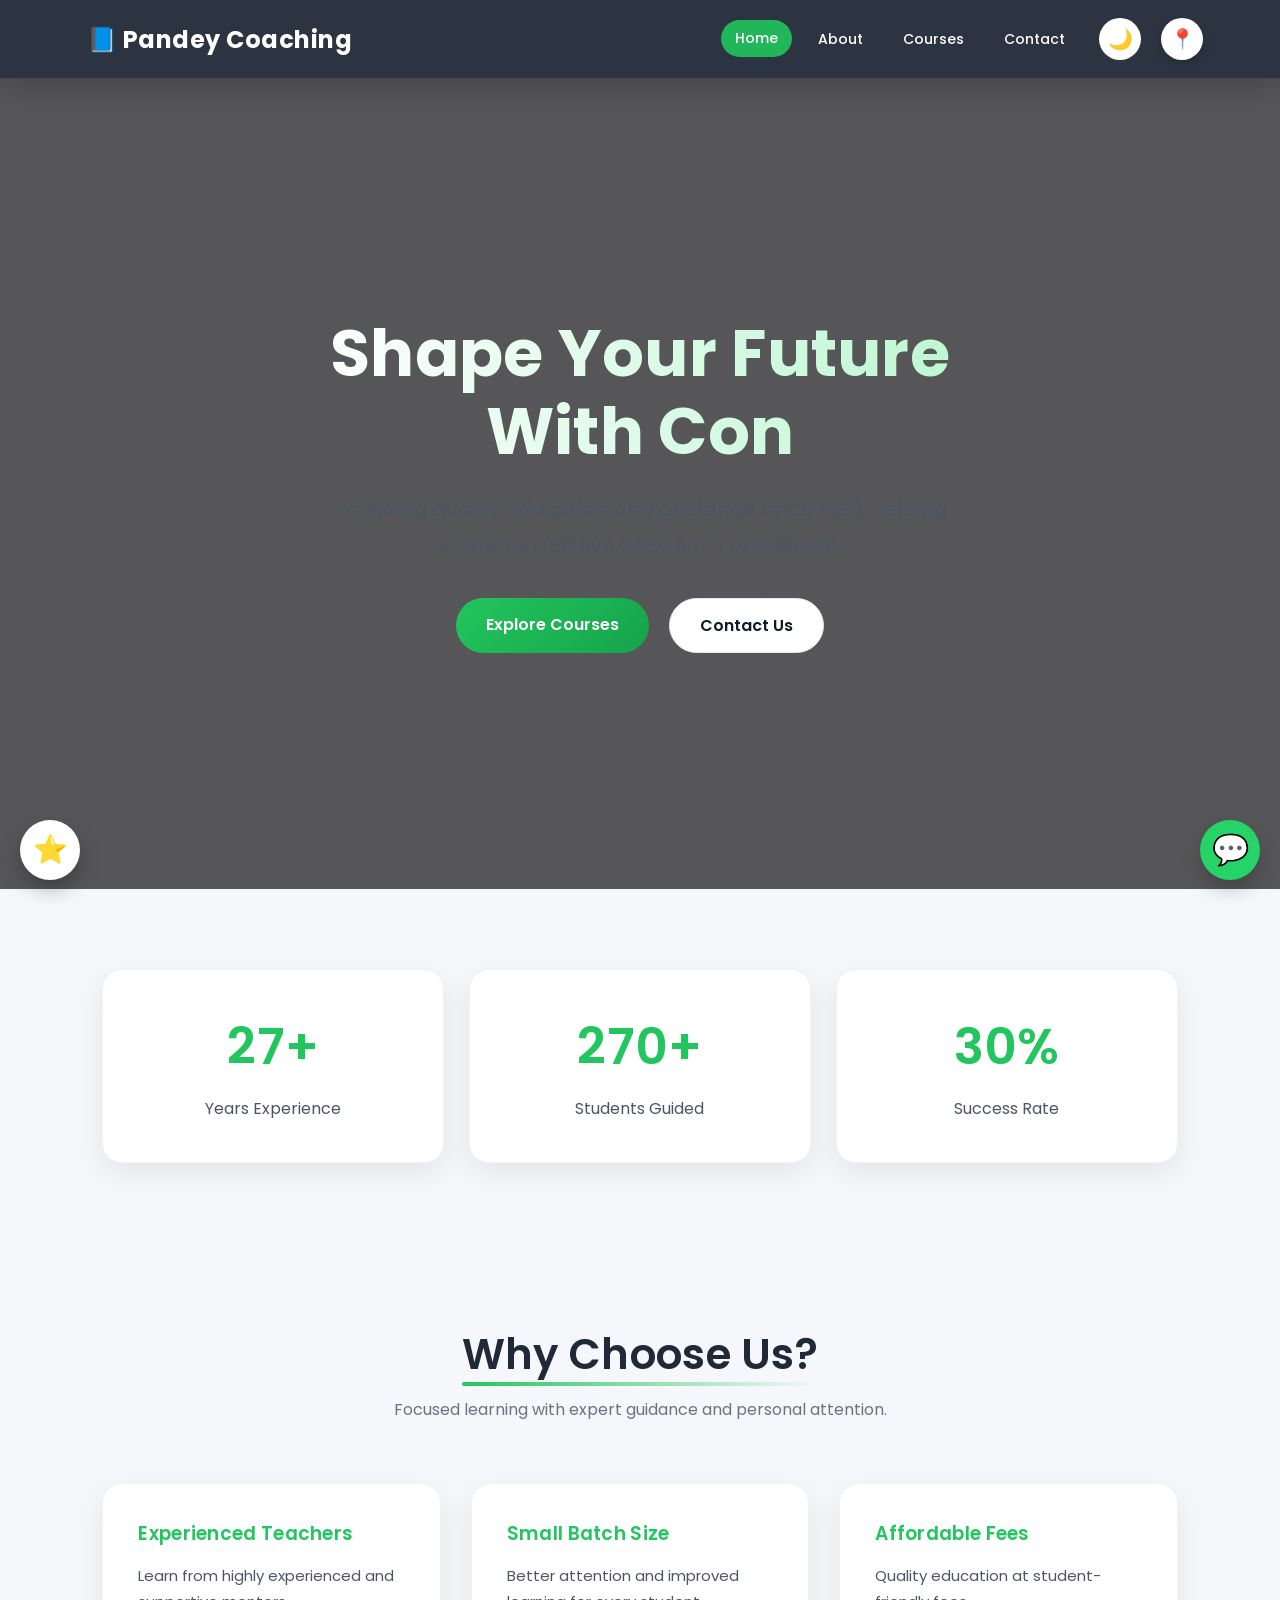
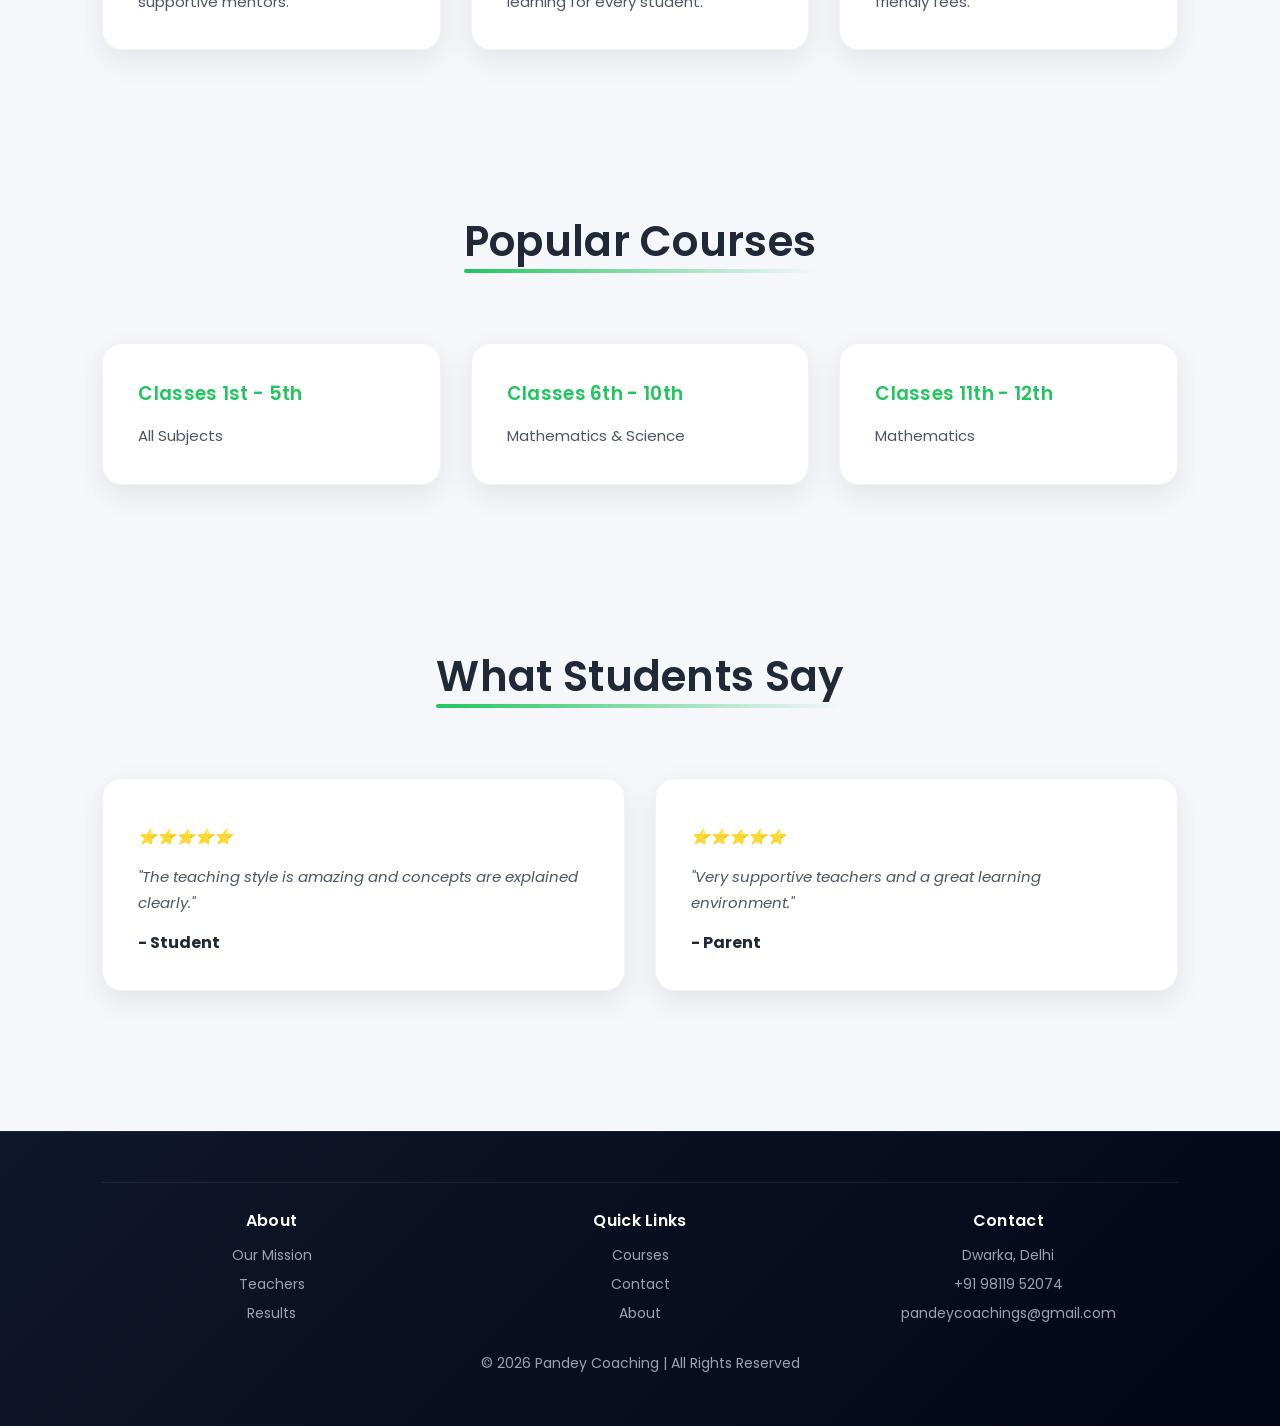
<file: index.html>
<!DOCTYPE html>
<html lang="en">
<head>

    <meta charset="UTF-8">

    <meta name="viewport"
    content="width=device-width, initial-scale=1.0">

    <title>Pandey Coaching</title>

    <!-- GOOGLE FONT -->

    <link rel="preconnect"
    href="https://fonts.googleapis.com">

    <link rel="preconnect"
    href="https://fonts.gstatic.com"
    crossorigin>

    <link href="https://fonts.googleapis.com/css2?family=Poppins:wght@300;400;500;600;700&display=swap"
    rel="stylesheet">

    <!-- CSS -->

    <link rel="stylesheet" href="style.css">

</head>

<!-- SCROLL PROGRESS BAR -->

<div class="scroll-progress"></div>

<body>


    <!-- HEADER -->

    <header>

        <div class="logo">
            📘 Pandey Coaching
        </div>

        <nav>

            <a href="index.html" class="active">
                Home
            </a>

            <a href="about.html">
                About
            </a>

            <a href="courses.html">
                Courses
            </a>

            <a href="contact.html">
                Contact
            </a>

        </nav>

        <!-- DARK MODE -->

        <button id="theme-toggle">
            🌙
        </button>

        <a 
    href="https://www.google.com/maps/search/?api=1&query=Pandey+Coaching+Dwarka+Delhi"
    target="_blank"
    class="map-btn"
    title="View on Google Maps"
>
    📍
</a>

    </header>



    <!-- HERO -->

    <section class="hero">

        <div class="hero-content">

            <h1>
                Shape Your Future With Confidence
            </h1>

            <p>
                Providing quality education and guidance since 1999.
                Helping students achieve academic excellence.
            </p>

            <div class="hero-buttons">

                <a href="courses.html"
                class="btn primary-btn">

                    Explore Courses

                </a>


                <a href="contact.html"
                class="btn secondary-btn">

                    Contact Us

                </a>

            </div>

        </div>

    </section>



    <!-- STATS -->

    <section class="stats">

        <div class="stat-card">

            <h2
            data-target="27"
            data-suffix="+">

                27+

            </h2>

            <p>
                Years Experience
            </p>

        </div>


        <div class="stat-card">

            <h2
            data-target="1000"
            data-suffix="+">

                1000+

            </h2>

            <p>
                Students Guided
            </p>

        </div>


        <div class="stat-card">

            <h2
            data-target="100"
            data-suffix="%">

                100%

            </h2>

            <p>
                Success Rate
            </p>

        </div>

    </section>



    <!-- FEATURES -->

    <section class="about-preview">

        <div class="section-title">

            <h2>
                Why Choose Us?
            </h2>

            <p>
                Focused learning with expert guidance
                and personal attention.
            </p>

        </div>


        <div class="features-grid">

            <div class="feature-card">

                <h3>
                    Experienced Teachers
                </h3>

                <p>
                    Learn from highly experienced and
                    supportive mentors.
                </p>

            </div>


            <div class="feature-card">

                <h3>
                    Small Batch Size
                </h3>

                <p>
                    Better attention and improved
                    learning for every student.
                </p>

            </div>


            <div class="feature-card">

                <h3>
                    Affordable Fees
                </h3>

                <p>
                    Quality education at
                    student-friendly fees.
                </p>

            </div>

        </div>

    </section>



    <!-- COURSES -->

    <section class="courses-preview">

        <div class="section-title">

            <h2>
                Popular Courses
            </h2>

        </div>


        <div class="course-grid">

            <div class="course-card">

                <h3>
                    Classes 1st - 5th
                </h3>

                <p>
                    All Subjects
                </p>

            </div>


            <div class="course-card">

                <h3>
                    Classes 6th - 10th
                </h3>

                <p>
                    Mathematics & Science
                </p>

            </div>


            <div class="course-card">

                <h3>
                    Classes 11th - 12th
                </h3>

                <p>
                    Mathematics
                </p>

            </div>

        </div>

    </section>



    <!-- TESTIMONIALS -->

    <section class="testimonial-section">

        <div class="section-title">

            <h2>
                What Students Say
            </h2>

        </div>


        <div class="testimonial-grid">

            <div class="testimonial-card">

                <p>
                    ⭐⭐⭐⭐⭐
                    <p>"The teaching style is amazing and
                    concepts are explained clearly."
                    </p>
                </p>

                <h4>
                    - Student
                </h4>

            </div>


            <div class="testimonial-card">

                <p>
                    ⭐⭐⭐⭐⭐
                    <p>"Very supportive teachers and
                    a great learning environment."
                    </p>
                </p>

                <h4>
                    - Parent
                </h4>

            </div>

        </div>

    </section>


    <!-- GOOGLE REVIEWS BUTTON -->

     <a 
href="https://www.google.com/search?q=Pandey+Coaching+Centre+Dwarka+reviews&sei=weMPaoHBI_mdhbIP7-HlsQE#lrd=0x390d1b0d71b557c3:0x831bd27868d0a215,1,,,,"
target="_blank"
class="floating-review-btn">

⭐

</a>



    <!-- WHATSAPP BUTTON -->

    <a href="https://wa.me/919811952074"
    class="whatsapp-btn">

        💬

    </a>



    <!-- FOOTER -->

    <footer>

    <div class="footer-container">

        <div>
            <h3>About</h3>
            <a href="#">Our Mission</a>
            <a href="#">Teachers</a>
            <a href="#">Results</a>
        </div>

        <div>
            <h3>Quick Links</h3>
            <a href="courses.html">Courses</a>
            <a href="contact.html">Contact</a>
            <a href="about.html">About</a>
        </div>

        <div>
            <h3>Contact</h3>
            <a href="#">Dwarka, Delhi</a>
            <a href="#">+91 98119 52074</a>
            <a href="#">pandeycoachings@gmail.com</a>
        </div>

    </div>

    <p>© 2026 Pandey Coaching | All Rights Reserved</p>

</footer>



    <!-- JAVASCRIPT -->

    <script>

        /* =========================
           DARK MODE
        ========================= */

        const toggleBtn =
        document.getElementById("theme-toggle");

        if(localStorage.getItem("theme") === "dark"){

            document.body.classList.add("dark");

            toggleBtn.innerHTML = "☀️";

        }

        toggleBtn.addEventListener("click", () => {

            document.body.classList.toggle("dark");

            if(document.body.classList.contains("dark")){

                toggleBtn.innerHTML = "☀️";

                localStorage.setItem("theme", "dark");

            }
            else{

                toggleBtn.innerHTML = "🌙";

                localStorage.setItem("theme", "light");

            }

        });



        /* =========================
           HERO TYPING EFFECT
        ========================= */

        const heroTitle =
        document.querySelector(".hero h1");

        const text =
        "Shape Your Future With Confidence";

        let index = 0;

        heroTitle.innerHTML = "";

        function typeText(){

            if(index < text.length){

                heroTitle.innerHTML +=
                text.charAt(index);

                index++;

                setTimeout(typeText, 70);

            }

        }

        typeText();



        /* =========================
           SCROLL REVEAL
        ========================= */

        const revealElements =
        document.querySelectorAll(

            ".feature-card, .course-card, .testimonial-card, .stat-card"

        );

        function revealOnScroll(){

            const windowHeight =
            window.innerHeight;

            revealElements.forEach((element) => {

                const elementTop =
                element.getBoundingClientRect().top;

                if(elementTop < windowHeight - 100){

                    element.classList.add("show");

                }

            });

        }

        window.addEventListener(
            "scroll",
            revealOnScroll
        );



        /* =========================
           COUNTER ANIMATION
        ========================= */

        const counters =
        document.querySelectorAll(".stat-card h2");

        const statsSection =
        document.querySelector(".stats");

        let started = false;

        function runCounterAnimation(){

            if(started) return;

            const sectionTop =
            statsSection.getBoundingClientRect().top;

            const triggerPoint =
            window.innerHeight - 100;

            if(sectionTop < triggerPoint){

                started = true;

                counters.forEach(counter => {

                    const target =
                    Number(counter.dataset.target);

                    const suffix =
                    counter.dataset.suffix;

                    let current = 0;

                    const increment =
                    Math.ceil(target / 120);

                    function updateCounter(){

                        current += increment;

                        if(current >= target){

                            current = target;

                        }

                        counter.innerText =
                        current + suffix;

                        if(current < target){

                            requestAnimationFrame(updateCounter);

                        }

                    }

                    updateCounter();

                });

            }

        }

        window.addEventListener(
            "scroll",
            runCounterAnimation
        );



        /* =========================
           FLOATING WHATSAPP EFFECT
        ========================= */

        const whatsappBtn =
        document.querySelector(".whatsapp-btn");

        window.addEventListener("scroll", () => {

            whatsappBtn.style.transform =

            `translateY(
                ${Math.sin(window.scrollY * 0.01) * 5}px
            )`;

        });



        /* =========================
           PARALLAX HERO EFFECT
        ========================= */

        window.addEventListener("scroll", () => {

            const hero =
            document.querySelector(".hero");

            hero.style.backgroundPositionY =

            `${window.scrollY * 0.5}px`;

        });



        /* =========================
           RIPPLE EFFECT
        ========================= */

        const buttons =
        document.querySelectorAll(".btn");

        buttons.forEach(button => {

            button.addEventListener("click", function(e){

                const ripple =
                document.createElement("span");

                ripple.classList.add("ripple");

                this.appendChild(ripple);

                const x =
                e.clientX -
                e.target.offsetLeft;

                const y =
                e.clientY -
                e.target.offsetTop;

                ripple.style.left =
                `${x}px`;

                ripple.style.top =
                `${y}px`;

                setTimeout(() => {

                    ripple.remove();

                }, 600);

            });

        });

    </script>
  <script>
window.addEventListener("scroll", () => {
    const header = document.querySelector("header");

    if(window.scrollY > 50){
        header.classList.add("shrink");
    } else {
        header.classList.remove("shrink");
    }
});
</script>
</body>
</html>
</file>
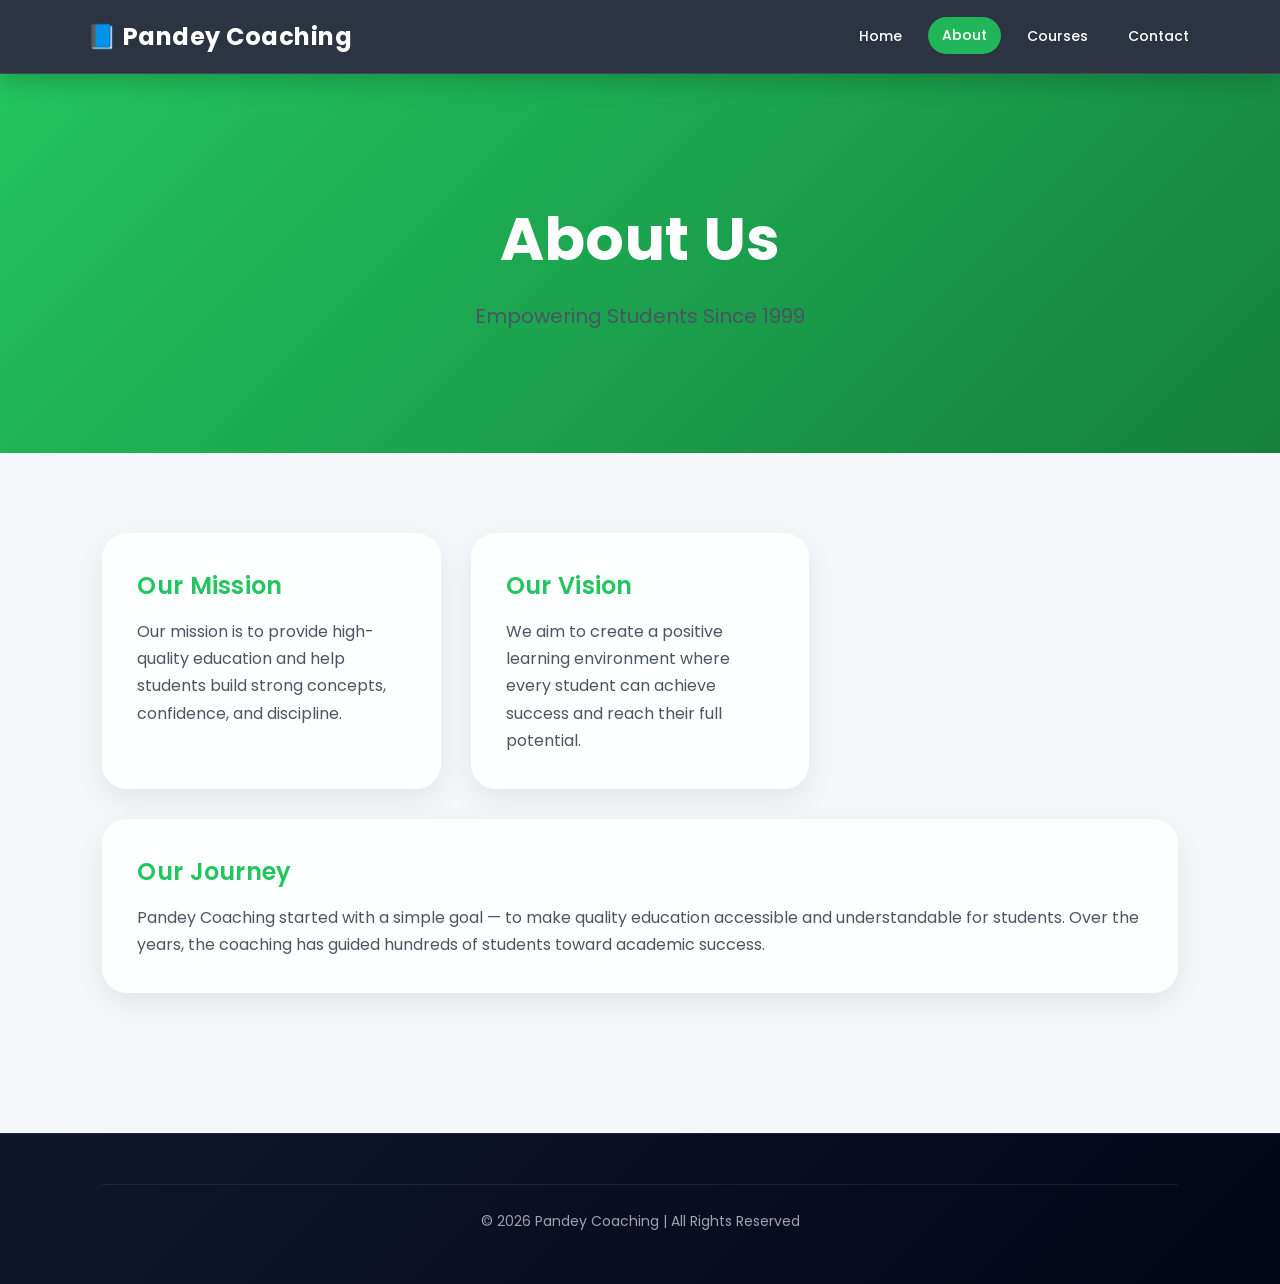
<file: about.html>
<!DOCTYPE html>
<html lang="en">
<head>
  <meta charset="UTF-8" />
  <meta name="viewport" content="width=device-width, initial-scale=1.0" />
  <title>About - Pandey Coaching</title>

  <link rel="preconnect" href="https://fonts.googleapis.com">
  <link rel="preconnect" href="https://fonts.gstatic.com" crossorigin>
  <link href="https://fonts.googleapis.com/css2?family=Poppins:wght@300;400;500;600;700&display=swap" rel="stylesheet">

  <link rel="stylesheet" href="style.css" />
</head>
<body>

<header>
  <div class="logo">📘 Pandey Coaching</div>

  <nav>
    <a href="index.html">Home</a>
    <a href="about.html" class="active">About</a>
    <a href="courses.html">Courses</a>
    <a href="contact.html">Contact</a>
  </nav>
</header>

<section class="page-hero">
  <h1>About Us</h1>
  <p>Empowering Students Since 1999</p>
</section>

<section class="about-container">

  <div class="info-card">
    <h2>Our Mission</h2>
    <p>
      Our mission is to provide high-quality education and help students
      build strong concepts, confidence, and discipline.
    </p>
  </div>

  <div class="info-card">
    <h2>Our Vision</h2>
    <p>
      We aim to create a positive learning environment where every student
      can achieve success and reach their full potential.
    </p>
  </div>

  <div class="info-card full-width">
    <h2>Our Journey</h2>
    <p>
      Pandey Coaching started with a simple goal — to make quality education
      accessible and understandable for students. Over the years, the coaching
      has guided hundreds of students toward academic success.
    </p>
  </div>

</section>

<script>

const toggleBtn = document.getElementById("theme-toggle");

// APPLY saved theme on every page load
if(localStorage.getItem("theme") === "dark"){
    document.body.classList.add("dark");
    if(toggleBtn){
        toggleBtn.innerHTML = "☀️";
    }
}

// TOGGLE
if(toggleBtn){
    toggleBtn.addEventListener("click", () => {

        document.body.classList.toggle("dark");

        if(document.body.classList.contains("dark")){
            toggleBtn.innerHTML = "☀️";
            localStorage.setItem("theme", "dark");
        } else {
            toggleBtn.innerHTML = "🌙";
            localStorage.setItem("theme", "light");
        }

    });
}

</script>

<footer>
  <p>© 2026 Pandey Coaching | All Rights Reserved</p>
</footer>

</body>
</html>
</file>
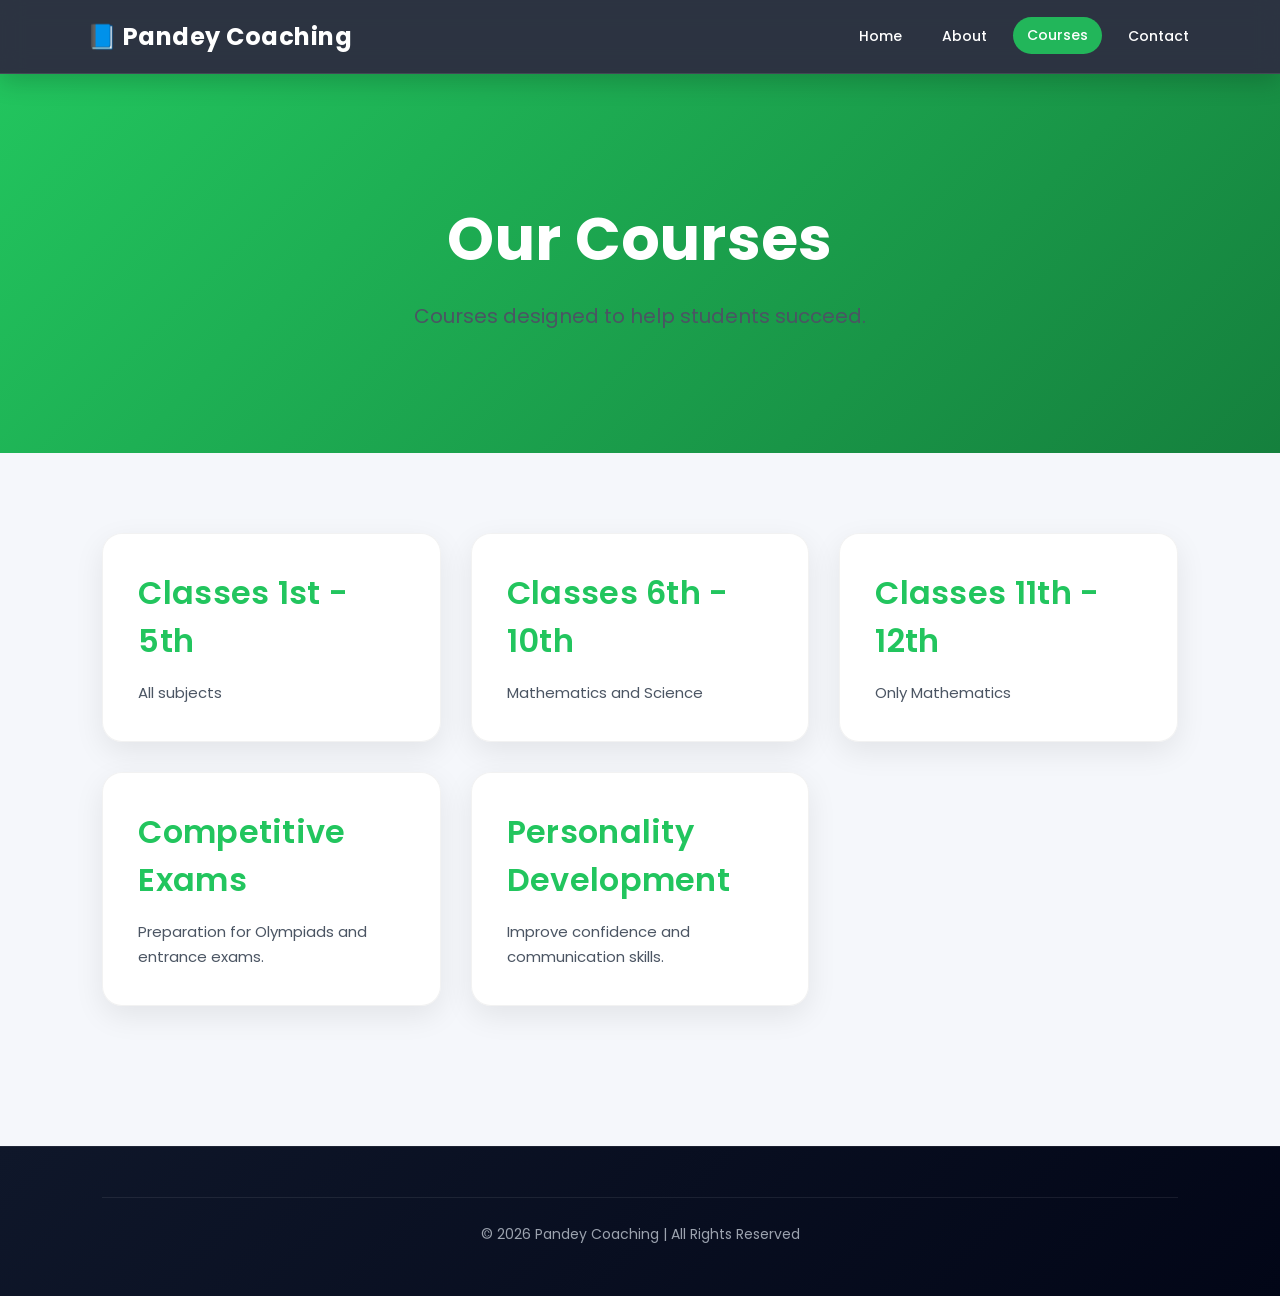
<file: courses.html>
<!DOCTYPE html>
<html lang="en">
<head>
  <meta charset="UTF-8" />
  <meta name="viewport" content="width=device-width, initial-scale=1.0" />
  <title>Courses - Pandey Coaching</title>

  <link rel="preconnect" href="https://fonts.googleapis.com">
  <link rel="preconnect" href="https://fonts.gstatic.com" crossorigin>
  <link href="https://fonts.googleapis.com/css2?family=Poppins:wght@300;400;500;600;700&display=swap" rel="stylesheet">

  <link rel="stylesheet" href="style.css" />
</head>
<body>

<header>
  <div class="logo">📘 Pandey Coaching</div>

  <nav>
    <a href="index.html">Home</a>
    <a href="about.html">About</a>
    <a href="courses.html" class="active">Courses</a>
    <a href="contact.html">Contact</a>
  </nav>
</header>

<section class="page-hero">
  <h1>Our Courses</h1>
  <p>Courses designed to help students succeed.</p>
</section>

<section class="courses-section">

  <div class="course-card big-card">
    <h2>Classes 1st - 5th</h2>
    <p>All subjects</p>
  </div>

  <div class="course-card big-card">
    <h2>Classes 6th - 10th</h2>
    <p>Mathematics and Science</p>
  </div>

  <div class="course-card big-card">
    <h2>Classes 11th - 12th</h2>
    <p>Only Mathematics</p>
  </div>

  <div class="course-card big-card">
    <h2>Competitive Exams</h2>
    <p>Preparation for Olympiads and entrance exams.</p>
  </div>

  <div class="course-card big-card">
    <h2>Personality Development</h2>
    <p>Improve confidence and communication skills.</p>
  </div>

</section>

<script>

const toggleBtn = document.getElementById("theme-toggle");

// APPLY saved theme on every page load
if(localStorage.getItem("theme") === "dark"){
    document.body.classList.add("dark");
    if(toggleBtn){
        toggleBtn.innerHTML = "☀️";
    }
}

// TOGGLE
if(toggleBtn){
    toggleBtn.addEventListener("click", () => {

        document.body.classList.toggle("dark");

        if(document.body.classList.contains("dark")){
            toggleBtn.innerHTML = "☀️";
            localStorage.setItem("theme", "dark");
        } else {
            toggleBtn.innerHTML = "🌙";
            localStorage.setItem("theme", "light");
        }

    });
}

</script>

<footer>
  <p>© 2026 Pandey Coaching | All Rights Reserved</p>
</footer>

</body>
</html>
</file>
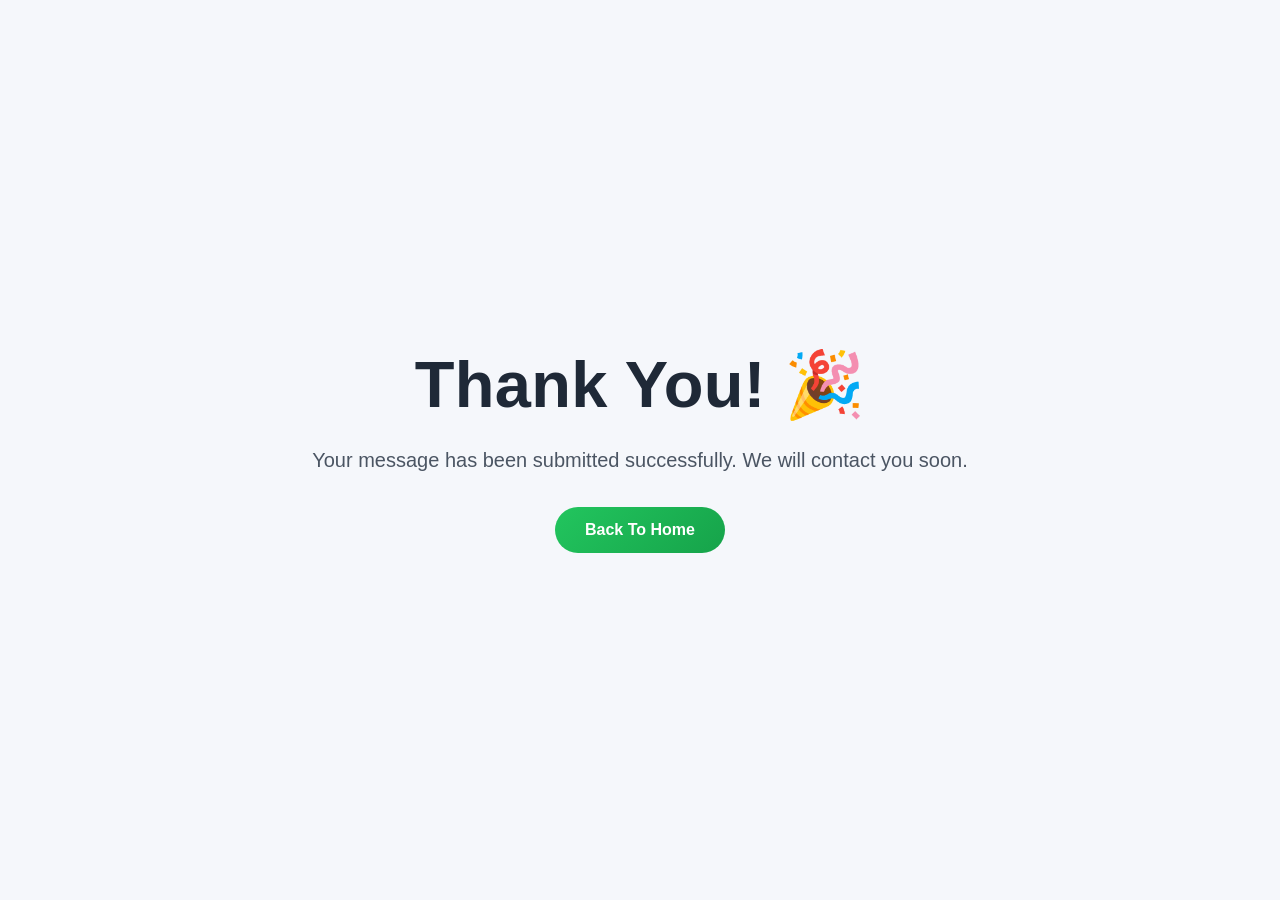
<file: thank.html>
<!DOCTYPE html>
<html lang="en">
<head>
  <meta charset="UTF-8">
  <meta name="viewport" content="width=device-width, initial-scale=1.0">
  <title>Thank You</title>

  <link rel="stylesheet" href="style.css">
</head>
<body>

<div class="thank-you-box">
  <h1>Thank You! 🎉</h1>

  <p>
    Your message has been submitted successfully.
    We will contact you soon.
  </p>

  <a href="index.html" class="btn primary-btn">
    Back To Home
  </a>
</div>

<script>

const toggleBtn = document.getElementById("theme-toggle");

// APPLY saved theme on every page load
if(localStorage.getItem("theme") === "dark"){
    document.body.classList.add("dark");
    if(toggleBtn){
        toggleBtn.innerHTML = "☀️";
    }
}

// TOGGLE
if(toggleBtn){
    toggleBtn.addEventListener("click", () => {

        document.body.classList.toggle("dark");

        if(document.body.classList.contains("dark")){
            toggleBtn.innerHTML = "☀️";
            localStorage.setItem("theme", "dark");
        } else {
            toggleBtn.innerHTML = "🌙";
            localStorage.setItem("theme", "light");
        }

    });
}

</script>

</body>
</html>
</file>
<file: style.css>
*{
    margin:0;
    padding:0;
    box-sizing:border-box;
    font-family:'Poppins',sans-serif;
}

html{
    scroll-behavior:smooth;
}

body{
    background:#f5f7fb;
    color:#1f2937;
    transition:0.3s;
}

/* HEADER */

header{

    width:100%;

    padding:20px 8%;

    background:rgba(17,24,39,0.85);

    backdrop-filter:blur(12px);

    display:flex;

    justify-content:space-between;

    align-items:center;

    position:sticky;

    top:0;

    z-index:1000;

    box-shadow:0 4px 20px rgba(0,0,0,0.1);

    transition:0.3s;
}

.logo{
    color:white;
    font-size:28px;
    font-weight:700;
}

/* NAVBAR */

nav{
    display:flex;
    gap:20px;
}

nav a{
    color:white;
    text-decoration:none;
    font-weight:500;
    padding:10px 18px;
    border-radius:30px;
    transition:0.3s;
}

nav a:hover,
nav a.active{
    background:#22c55e;
    transform:translateY(-2px);
}

/* DARK MODE BUTTON */

#theme-toggle{
    background:white;
    border:none;
    width:45px;
    height:45px;
    border-radius:50%;
    cursor:pointer;
    font-size:20px;
    transition:0.3s;
}

#theme-toggle:hover{
    transform:scale(1.1);
}

/* HERO SECTION */

.hero{
    min-height:90vh;
    display:flex;
    align-items:center;
    justify-content:center;
    text-align:center;
    padding:40px;

    background:
    linear-gradient(rgba(0,0,0,0.65),
    rgba(0,0,0,0.65)),

    url('https://images.unsplash.com/photo-1522202176988-66273c2fd55f');

    background-size:cover;
    background-position:center;

    color:white;
}

.hero-content{
    max-width:700px;
}

.hero h1{
    font-size:65px;
    margin-bottom:20px;
    line-height:1.2;

    background:linear-gradient(to right,#ffffff,#bbf7d0);
    -webkit-background-clip:text;
    -webkit-text-fill-color:transparent;
}

.hero p{
    font-size:20px;
    line-height:1.8;
    margin-bottom:35px;
}

/* BUTTONS */

.hero-buttons{
    display:flex;
    justify-content:center;
    gap:20px;
    flex-wrap:wrap;
}

.btn{
    text-decoration:none;
    padding:14px 30px;
    border-radius:50px;
    font-weight:600;
    transition:0.3s;
    display:inline-block;
}

.primary-btn{
    background:#22c55e;
    color:white;
}

.secondary-btn{
    background:white;
    color:#111827;
}

.btn:hover{
    transform:translateY(-5px);
    box-shadow:0 10px 20px rgba(0,0,0,0.2);
}

/* STATS */

.stats{
    display:grid;
    grid-template-columns:repeat(auto-fit,minmax(220px,1fr));
    gap:25px;
    padding:80px 8%;
}

.stat-card{
    background:white;
    padding:40px;
    border-radius:20px;
    text-align:center;
    box-shadow:0 10px 30px rgba(0,0,0,0.08);
    transition:0.3s;
}

.stat-card:hover{
    transform:translateY(-10px);
}

.stat-card h2{
    color:#22c55e;
    font-size:50px;
    margin-bottom:10px;
}

/* SECTION TITLES */

.section-title{
    text-align:center;
    margin-bottom:50px;
}

.section-title h2{
    font-size:42px;
    margin-bottom:10px;
}

.section-title p{
    color:#6b7280;
}

/* COMMON PADDING */

.about-preview,
.courses-preview,
.testimonial-section,
.about-container,
.courses-section,
.contact-container{
    padding:80px 8%;
}

/* GRID LAYOUTS */

.features-grid,
.course-grid,
.testimonial-grid,
.about-container,
.courses-section{
    display:grid;
    grid-template-columns:repeat(auto-fit,minmax(280px,1fr));
    gap:30px;
}

/* CARDS */

.feature-card,
.course-card,
.testimonial-card,
.info-card,
.contact-info,
.contact-form{
    background:rgba(255,255,255,0.9);
    backdrop-filter:blur(10px);
    padding:35px;
    border-radius:25px;
    box-shadow:0 10px 30px rgba(0,0,0,0.08);
    transition:0.3s;
}

.feature-card:hover,
.course-card:hover,
.testimonial-card:hover,
.info-card:hover{
    transform:translateY(-10px);
    box-shadow:0 20px 40px rgba(0,0,0,0.12);
}

.feature-card h3,
.course-card h2,
.course-card h3,
.info-card h2{
    margin-bottom:15px;
    color:#22c55e;
}

/* PAGE HERO */

.page-hero{
    padding:120px 20px;
    text-align:center;
    background:linear-gradient(135deg,#22c55e,#15803d);
    color:white;
}

.page-hero h1{
    font-size:60px;
    margin-bottom:15px;
}

.page-hero p{
    font-size:20px;
}

.full-width{
    grid-column:1/-1;
}

.big-card h2{
    font-size:32px;
}

/* CONTACT */

.contact-container{
    display:grid;
    grid-template-columns:1fr 1fr;
    gap:30px;
}

.contact-form{
    display:flex;
    flex-direction:column;
    gap:20px;
}

.contact-form input,
.contact-form textarea{
    padding:16px;
    border:1px solid #d1d5db;
    border-radius:12px;
    font-size:16px;
    outline:none;
    transition:0.3s;
}

.contact-form input:focus,
.contact-form textarea:focus{
    border-color:#22c55e;
    box-shadow:0 0 10px rgba(34,197,94,0.3);
}

.contact-form button{
    padding:15px;
    background:#22c55e;
    color:white;
    border:none;
    border-radius:12px;
    font-size:16px;
    cursor:pointer;
    transition:0.3s;
}

.contact-form button:hover{
    background:#15803d;
    transform:translateY(-3px);
}

/* TESTIMONIALS */

.testimonial-card p{
    font-style:italic;
    margin-bottom:15px;
}

/* THANK YOU PAGE */

.thank-you-box{
    min-height:100vh;
    display:flex;
    flex-direction:column;
    justify-content:center;
    align-items:center;
    text-align:center;
    padding:20px;
}

.thank-you-box h1{
    font-size:65px;
    margin-bottom:20px;
}

.thank-you-box p{
    margin-bottom:30px;
    font-size:20px;
}

/* WHATSAPP BUTTON */

.whatsapp-btn{
    position:fixed;
    bottom:20px;
    right:20px;
    width:60px;
    height:60px;
    border-radius:50%;
    background:#25D366;
    color:white;
    display:flex;
    justify-content:center;
    align-items:center;
    text-decoration:none;
    font-size:30px;
    box-shadow:0 10px 20px rgba(0,0,0,0.2);
    transition:0.3s;
}

.whatsapp-btn:hover{
    transform:scale(1.1);
}

/* FOOTER */

footer{
    background:#111827;
    color:white;
    text-align:center;
    padding:25px;
    margin-top:40px;
    transition:0.3s;
}

/* DARK MODE */

body.dark{
    background:#0f172a;
    color:white;
}

/* DARK NAVBAR */

body.dark header{
    background:#020617;
}

/* DARK FOOTER */

body.dark footer{
    background:#020617;
}

/* DARK CARDS */

body.dark .feature-card,
body.dark .course-card,
body.dark .testimonial-card,
body.dark .info-card,
body.dark .contact-info,
body.dark .contact-form,
body.dark .stat-card{
    background:#1e293b;
    color:white;
}

/* DARK INPUTS */

body.dark .contact-form input,
body.dark .contact-form textarea{
    background:#0f172a;
    color:white;
    border:1px solid #334155;
}

/* DARK PAGE HERO */

body.dark .page-hero{
    background:linear-gradient(135deg,#14532d,#052e16);
}

/* DARK SECONDARY BUTTON */

body.dark .secondary-btn{
    background:#1e293b;
    color:white;
}

/* RESPONSIVE */

@media(max-width:768px){

    header{
        flex-direction:column;
        gap:20px;
        padding:20px;
    }

    nav{
        flex-wrap:wrap;
        justify-content:center;
    }

    .hero h1{
        font-size:42px;
    }

    .hero p{
        font-size:18px;
    }

    .page-hero h1{
        font-size:42px;
    }

    .contact-container{
        grid-template-columns:1fr;
    }

    .stats{
        padding:50px 20px;
    }

}

/* FLOATING REVIEW BUTTON */

.floating-review-btn{

    position:fixed;

    bottom:20px;

    left:20px;

    width:60px;

    height:60px;

    border-radius:50%;

    background:white;

    color:#facc15;

    display:flex;

    justify-content:center;

    align-items:center;

    text-decoration:none;

    font-size:28px;

    box-shadow:0 10px 20px rgba(0,0,0,0.25);

    transition:0.3s;

    z-index:1000;

}

.floating-review-btn:hover{

    transform:scale(1.12);

}

/* =========================
   SCROLL PROGRESS BAR
========================= */

.scroll-progress{

    position:fixed;

    top:0;

    left:0;

    width:0%;

    height:5px;

    background:linear-gradient(
        to right,
        #22c55e,
        #4ade80
    );

    z-index:2000;

    transition:0.1s;
}



/* =========================
   CARD HOVER GLOW
========================= */

.card,
.stat-card,
.course-card,
.feature-card,
.testimonial-card{

    position:relative;

    overflow:hidden;

    transition:0.4s;
}

.card::before,
.stat-card::before,
.course-card::before,
.feature-card::before,
.testimonial-card::before{

    content:"";

    position:absolute;

    top:-50%;

    left:-50%;

    width:200%;

    height:200%;

    background:radial-gradient(
        circle,
        rgba(34,197,94,0.18),
        transparent 70%
    );

    transform:scale(0);

    transition:0.5s;

    pointer-events:none;
}

.card:hover::before,
.stat-card:hover::before,
.course-card:hover::before,
.feature-card:hover::before,
.testimonial-card:hover::before{

    transform:scale(1);
}

.card:hover,
.stat-card:hover,
.course-card:hover,
.feature-card:hover,
.testimonial-card:hover{

    box-shadow:
    0 0 25px rgba(34,197,94,0.35);

    transform:translateY(-10px);
}

/* =========================
   ABOUT PAGE HOVER EFFECT
========================= */

.feature-card h3,
.feature-card p{

    transition:0.3s;
}

.feature-card:hover h3{

    color:#3b82f6;
}

.feature-card:hover p{

    color:#60a5fa;
}

/* =========================
   BLUE TEXT HOVER EFFECT
========================= */

.card h3,
.card p{

    transition:0.3s;
}

.card:hover h3{

    color:#3b82f6;
}

.card:hover p{

    color:#60a5fa;
}

/* =========================
   HEADER ACTION BUTTONS
========================= */

.header-actions{
    display:flex;
    align-items:center;
    gap:10px;
}

/* MAP BUTTON */
.map-btn{
    background:white;
    width:45px;
    height:45px;
    border-radius:50%;
    display:flex;
    align-items:center;
    justify-content:center;
    text-decoration:none;
    font-size:20px;
    box-shadow:0 4px 10px rgba(0,0,0,0.15);
    transition:0.3s;
}

.map-btn:hover{
    transform:scale(1.1);
}

/* HEADER ALIGNMENT FIX */
header{
    display:flex;
    justify-content:space-between;
    align-items:center;
    gap:20px;
}

/* MAP BUTTON */
.map-btn{
    background:white;
    width:45px;
    height:45px;
    border-radius:50%;
    display:flex;
    align-items:center;
    justify-content:center;
    text-decoration:none;
    font-size:20px;
    box-shadow:0 4px 10px rgba(0,0,0,0.15);
    transition:0.3s;
}

.map-btn:hover{
    transform:scale(1.1);
}

/* LOGO spacing fix */
.logo{
    margin-right:auto;
    margin-left:10px;
}

body{
    animation: fadeIn 0.4s ease-in;
}

@keyframes fadeIn{
    from{ opacity:0; transform:translateY(10px); }
    to{ opacity:1; transform:translateY(0); }
}

@media(max-width:768px){
    header{
        flex-direction:column;
        gap:10px;
    }

    nav{
        flex-wrap:wrap;
        justify-content:center;
    }
}

.feature-card,
.course-card,
.testimonial-card{
    opacity:0;
    transform:translateY(30px);
    animation:fadeUp 0.6s forwards;
}

@keyframes fadeUp{
    to{
        opacity:1;
        transform:translateY(0);
    }
}

section{
    padding:90px 8%;
}

.section-title{
    margin-bottom:60px;
}

.feature-card::after,
.course-card::after,
.stat-card::after{
    content:"";
    position:absolute;
    inset:0;
    border-radius:inherit;
    background:radial-gradient(circle at top left, rgba(34,197,94,0.15), transparent 60%);
    opacity:0;
    transition:0.3s;
}

.feature-card:hover::after,
.course-card:hover::after,
.stat-card:hover::after{
    opacity:1;
}

.section-title h2{
    position:relative;
}

.section-title h2::after{
    content:"";
    width:60px;
    height:4px;
    background:#22c55e;
    display:block;
    margin:10px auto;
    border-radius:10px;
}

.primary-btn{
    background:linear-gradient(135deg,#22c55e,#16a34a);
    color:white;
}

.secondary-btn{
    background:white;
    color:#111827;
    border:1px solid #e5e7eb;
}

.btn{
    position:relative;
    overflow:hidden;
}

.feature-card,
.course-card,
.testimonial-card,
.stat-card,
.btn{
    transition:all 0.3s ease;
}

.feature-card:hover,
.course-card:hover,
.testimonial-card:hover,
.stat-card:hover{
    transform:translateY(-12px) scale(1.02);
    box-shadow:0 20px 40px rgba(0,0,0,0.15);
}

.section-title h2{
    position:relative;
    display:inline-block;
}

.section-title h2::after{
    content:"";
    position:absolute;
    left:0;
    bottom:-10px;
    width:100%;
    height:4px;
    background:#22c55e;
    border-radius:10px;
}

.section-title h2::after{
    background:linear-gradient(90deg,#22c55e,transparent);
}

*{
    scroll-behavior:smooth;
}

body{
    font-smooth:antialiased;
    -webkit-font-smoothing:antialiased;
}

::selection{
    background:#22c55e;
    color:white;
}

.feature-card,
.course-card,
.testimonial-card,
.stat-card{
    .feature-card,
.course-card,
.testimonial-card,
.stat-card{
    transition:0.3s ease;
}

.feature-card:hover,
.course-card:hover,
.testimonial-card:hover,
.stat-card:hover{
    transform:translateY(-10px);
    box-shadow:0 20px 40px rgba(0,0,0,0.12);
}
}

.feature-card:hover,
.course-card:hover,
.testimonial-card:hover,
.stat-card:hover{
    .feature-card,
.course-card,
.testimonial-card,
.stat-card{
    transition:0.3s ease;
}

.feature-card:hover,
.course-card:hover,
.testimonial-card:hover,
.stat-card:hover{
    transform:translateY(-10px);
    box-shadow:0 20px 40px rgba(0,0,0,0.12);
};
}

.feature-card,
.course-card,
.stat-card{
    position:relative;
}

.feature-card::before,
.course-card::before,
.stat-card::before{
    content:"";
    position:absolute;
    inset:0;
    border-radius:inherit;
    padding:2px;
    background:linear-gradient(135deg,#22c55e,transparent,#22c55e);
    -webkit-mask:
        linear-gradient(#fff 0 0) content-box,
        linear-gradient(#fff 0 0);
    -webkit-mask-composite:xor;
    mask-composite:exclude;
    opacity:0;
    transition:0.4s;
}

.feature-card:hover::before,
.course-card:hover::before,
.stat-card:hover::before{
    opacity:1;
}

.btn{
    position:relative;
    overflow:hidden;
}

.btn::after{
    content:"";
    position:absolute;
    top:0;
    left:-100%;
    width:100%;
    height:100%;
    background:linear-gradient(120deg,transparent,rgba(255,255,255,0.4),transparent);
    transition:0.5s;
}

.btn:hover::after{
    left:100%;
}

.btn{
    position:relative;
    overflow:hidden;
}

.btn::after{
    content:"";
    position:absolute;
    top:0;
    left:-100%;
    width:100%;
    height:100%;
    background:linear-gradient(120deg,transparent,rgba(255,255,255,0.4),transparent);
    transition:0.5s;
}

.btn:hover::after{
    left:100%;
}

body{
    transition:background 0.5s ease, color 0.5s ease;
}

.feature-card,
.course-card,
.stat-card,
.testimonial-card{
    transition:0.4s ease;
}

section{
    padding:100px 8%;
}

.section-title{
    margin-bottom:70px;
}

.feature-card,
.course-card,
.testimonial-card,
.stat-card{
    opacity:0;
    transform:translateY(20px);
    animation:fadeUp 0.6s ease forwards;
}

@keyframes fadeUp{
    to{
        opacity:1;
        transform:translateY(0);
    }
}

body{
    font-size:16px;
    font-weight:400;
}

p{
    color:#4b5563;
    line-height:1.7;
}

h1,h2,h3{
    letter-spacing:0.3px;
    font-weight:600;
}

h1{
    font-weight:700;
}

section{
    padding:90px 8%;
}

.section-title{
    margin-bottom:60px;
}

.feature-card,
.course-card,
.testimonial-card,
.stat-card{
    background:rgba(255,255,255,0.95);
    border:1px solid rgba(0,0,0,0.05);
    border-radius:20px;
}

body.dark{
    background:#0b1220;
    color:#e5e7eb;
}

body.dark p{
    color:#cbd5e1;
}

body.dark .feature-card,
body.dark .course-card,
body.dark .testimonial-card,
body.dark .stat-card{
    background:#111827;
    border:1px solid rgba(255,255,255,0.06);
}

.feature-card,
.course-card,
.testimonial-card,
.stat-card{
    transition:0.25s ease;
}

.feature-card:hover,
.course-card:hover,
.testimonial-card:hover,
.stat-card:hover{
    transform:translateY(-8px);
    box-shadow:0 12px 25px rgba(0,0,0,0.10);
}

.btn{
    transition:0.2s ease;
}

.btn:hover{
    transform:translateY(-3px);
}

.feature-card p,
.course-card p,
.testimonial-card p{
    margin-top:10px;
    font-size:15px;
}

/* =========================
   MOBILE RESPONSIVE FIX (PRO LEVEL)
========================= */

@media (max-width: 768px){

    /* Prevent horizontal scroll issues */
    body{
        overflow-x:hidden;
    }

    /* HEADER STACK FIX */
    header{
        flex-wrap:wrap;
        justify-content:center;
        gap:12px;
        padding:15px 5%;
    }

    .logo{
        font-size:22px;
        text-align:center;
    }

    nav{
        width:100%;
        justify-content:center;
        flex-wrap:wrap;
        gap:10px;
    }

    nav a{
        padding:8px 14px;
        font-size:14px;
    }

    /* HERO FIX */
    .hero{
        padding:30px 15px;
        text-align:center;
    }

    .hero h1{
        font-size:34px;
        line-height:1.3;
    }

    .hero p{
        font-size:16px;
    }

    /* BUTTONS STACK */
    .hero-buttons{
        flex-direction:column;
        align-items:center;
        gap:12px;
    }

    .btn{
        width:80%;
        text-align:center;
    }

    /* GRID → SINGLE COLUMN */
    .stats,
    .features-grid,
    .course-grid,
    .testimonial-grid{
        grid-template-columns:1fr;
        padding:40px 5%;
    }

    /* CARDS SMALLER SPACING */
    .feature-card,
    .course-card,
    .testimonial-card,
    .stat-card{
        padding:25px;
    }

    /* SECTION TITLE FIX */
    .section-title h2{
        font-size:28px;
    }

    /* CONTACT PAGE FIX */
    .contact-container{
        grid-template-columns:1fr;
        padding:40px 5%;
    }

    /* MAP / WHATSAPP BUTTON SAFE POSITION */
    .map-btn,
    .whatsapp-btn,
    .floating-review-btn{
        width:50px;
        height:50px;
        font-size:20px;
    }
}

img{
    max-width:100%;
    height:auto;
}

img{
    max-width:100%;
    height:auto;
    display:block;
}

nav{
    display:flex;
    flex-wrap:wrap;
    justify-content:center;
    gap:10px;
}

@media(max-width:768px){
    nav a{
        padding:6px 12px;
        font-size:13px;
    }
}

@media(max-width:768px){
    header{
        flex-wrap:wrap;
        justify-content:center;
        gap:10px;
    }

    .logo{
        font-size:20px;
        text-align:center;
    }
}

.header-actions{
    display:flex;
    gap:10px;
    align-items:center;
}

header{
    background:rgba(17,24,39,0.55);
    backdrop-filter:blur(14px);
    -webkit-backdrop-filter:blur(14px);
    border-bottom:1px solid rgba(255,255,255,0.08);
    box-shadow:0 8px 30px rgba(0,0,0,0.15);
}

header{
    display:flex;
    align-items:center;
    justify-content:space-between;
    padding:18px 6%;
    gap:20px;
}

.logo{
    font-size:24px;
    font-weight:700;
    letter-spacing:0.5px;
    display:flex;
    align-items:center;
    gap:8px;
}

nav{
    display:flex;
    gap:12px;
    align-items:center;
}

nav a{
    font-size:14px;
    padding:8px 14px;
    border-radius:25px;
    transition:0.25s ease;
}

nav a:hover,
nav a.active{
    background:rgba(34,197,94,0.9);
    transform:translateY(-1px);
}

.header-actions{
    display:flex;
    align-items:center;
    gap:10px;
}

.map-btn,
#theme-toggle{
    width:42px;
    height:42px;
    border-radius:50%;
    display:flex;
    align-items:center;
    justify-content:center;
}

@media(max-width:768px){

    header{
        padding:14px 5%;
        justify-content:center;
    }

    .logo{
        font-size:20px;
        justify-content:center;
    }

    nav{
        justify-content:center;
        flex-wrap:wrap;
        gap:8px;
    }

    nav a{
        font-size:13px;
        padding:6px 12px;
    }
}

/* =========================
   ULTRA CLEAN FOOTER
========================= */

footer{
    background:linear-gradient(135deg,#0f172a,#020617);
    color:#e5e7eb;
    padding:50px 8%;
    margin-top:60px;
    border-top:1px solid rgba(255,255,255,0.08);
}

/* Footer text */
footer p{
    text-align:center;
    font-size:14px;
    color:#9ca3af;
    margin-top:20px;
}

/* Optional footer layout (if you add links later) */
.footer-container{
    display:grid;
    grid-template-columns:repeat(auto-fit,minmax(200px,1fr));
    gap:30px;
    margin-bottom:20px;
}

/* Footer headings */
.footer-container h3{
    color:white;
    font-size:16px;
    margin-bottom:12px;
}

/* Footer links */
.footer-container a{
    display:block;
    color:#9ca3af;
    text-decoration:none;
    font-size:14px;
    margin-bottom:8px;
    transition:0.2s;
}

.footer-container a:hover{
    color:#22c55e;
    transform:translateX(4px);
}

/* Divider line */
footer::before{
    content:"";
    display:block;
    height:1px;
    background:rgba(255,255,255,0.08);
    margin-bottom:25px;
}

header{
    background:rgba(17,24,39,0.88);
    backdrop-filter:blur(12px);
    -webkit-backdrop-filter:blur(12px);
    border-bottom:1px solid rgba(255,255,255,0.10);
    box-shadow:0 8px 25px rgba(0,0,0,0.18);
}

header{
    transition:all 0.3s ease;
}

/* shrunk state */
header.shrink{
    padding:10px 6%;
    background:rgba(17,24,39,0.95);
    box-shadow:0 6px 20px rgba(0,0,0,0.25);
}

header.shrink .logo{
    font-size:20px;
}

header.shrink nav a{
    padding:6px 12px;
    font-size:13px;
}

header{
    transition:all 0.35s ease;
    will-change:padding, background;
}

/* smooth shrink state */
header.shrink{
    padding:14px 6%;
    background:rgba(17,24,39,0.92);
    box-shadow:0 6px 20px rgba(0,0,0,0.20);
}

/* prevent layout shift by NOT changing font size */
header.shrink .logo{
    font-size:24px; /* keep same as default */
}

header.shrink nav a{
    padding:8px 14px; /* keep same as default */
    font-size:14px;   /* DO NOT reduce */
}
</file>
